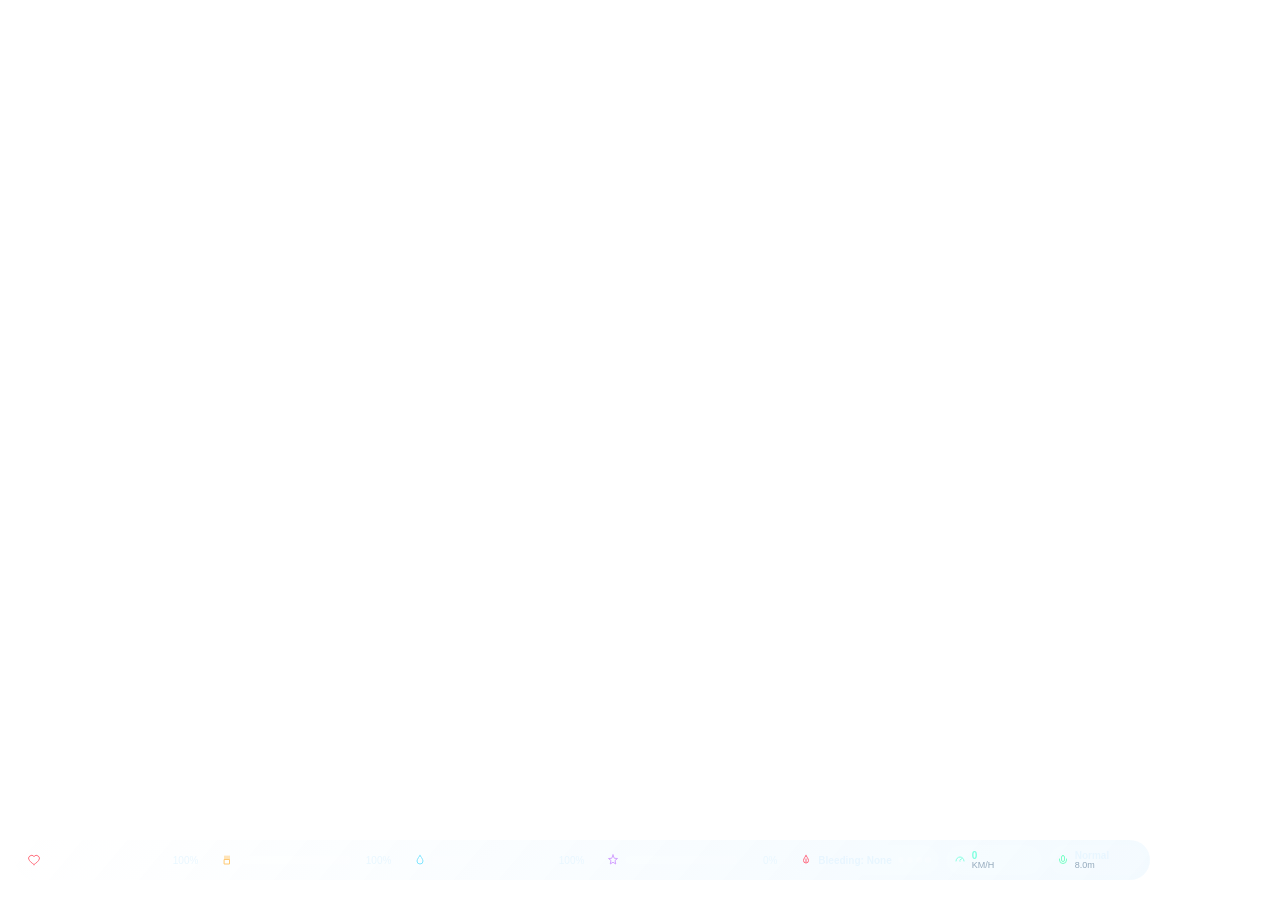
<file: qbx_hud/web/index.html>
<!DOCTYPE html>
<html lang="en">
<head>
    <meta charset="UTF-8" />
    <meta name="viewport" content="width=device-width, initial-scale=1.0" />
    <title>qbx_hud</title>
    <link rel="stylesheet" href="style.css" />
</head>
<body>
    <main id="hud" class="hud bottom-left">
        <section class="hud-strip" id="hudStrip">
            <article class="stat-chip" data-key="health">
                <img src="assets/icons/health.svg" alt="health" class="chip-icon" />
                <div class="chip-meter"><div class="chip-fill" id="bar-health"></div></div>
                <span id="value-health" class="chip-value">100%</span>
            </article>

            <article class="stat-chip" data-key="hunger">
                <img src="assets/icons/hunger.svg" alt="food" class="chip-icon" />
                <div class="chip-meter"><div class="chip-fill" id="bar-hunger"></div></div>
                <span id="value-hunger" class="chip-value">100%</span>
            </article>

            <article class="stat-chip" data-key="thirst">
                <img src="assets/icons/thirst.svg" alt="drink" class="chip-icon" />
                <div class="chip-meter"><div class="chip-fill" id="bar-thirst"></div></div>
                <span id="value-thirst" class="chip-value">100%</span>
            </article>

            <article class="stat-chip" data-key="stress">
                <img src="assets/icons/stress.svg" alt="stress" class="chip-icon" />
                <div class="chip-meter"><div class="chip-fill" id="bar-stress"></div></div>
                <span id="value-stress" class="chip-value">0%</span>
            </article>

            <article class="bleed-chip" id="bleedChip">
                <img src="assets/icons/bleeding.svg" alt="bleeding" class="chip-icon" />
                <span id="bleedText">Bleeding: None</span>
                <div class="bleed-dots" id="bleedDots"></div>
            </article>

            <article class="speed-chip" id="speedChip">
                <img src="assets/icons/speed.svg" alt="speed" class="chip-icon" />
                <div class="speed-meta">
                    <span id="speedValue">0</span>
                    <small id="speedUnit">KM/H</small>
                </div>
            </article>

            <article class="voice-chip" id="voiceChip">
                <img id="voiceIcon" src="assets/icons/voice-normal.svg" alt="voice" class="chip-icon" />
                <div class="voice-meta">
                    <span id="voiceLabel">Normal</span>
                    <small id="voiceRange">8.0m</small>
                </div>
            </article>
        </section>
    </main>

    <script src="script.js"></script>
</body>
</html>
</file>
<file: qbx_hud/web/style.css>
:root {
    --panel-opacity: 0.16;
    --panel-bg: rgba(180, 225, 255, var(--panel-opacity));
    --chip-bg: rgba(255, 255, 255, 0.045);
    --txt: #e8f6ff;
    --muted: #93a9bc;

    --health: #ff667a;
    --hunger: #ffbd73;
    --thirst: #78e7ff;
    --stress: #c88dff;
    --bleeding: #ff4d67;
    --speed: #7dffdf;

    --bar-width: 112px;
    --bar-height: 8px;
    --bar-gap: 7px;
    --anim: 160ms;
}

* { box-sizing: border-box; user-select: none; }

html, body {
    margin: 0;
    width: 100%;
    height: 100%;
    overflow: hidden;
    background: transparent;
    color: var(--txt);
    font-family: Inter, 'Segoe UI', sans-serif;
}

.hud {
    position: fixed;
    opacity: 1;
    transition: opacity 220ms ease;
}

.hud.bottom-left {
    left: 1.2vw;
    bottom: 2.2vh;
}

.hud.hidden,
.hud.paused {
    opacity: 0;
    pointer-events: none;
}

.hud-strip {
    display: flex;
    align-items: center;
    gap: var(--bar-gap);
    padding: 5px;
    border-radius: 999px;
    background: linear-gradient(130deg, rgba(255, 255, 255, 0.06), var(--panel-bg));
    backdrop-filter: blur(14px);
    -webkit-backdrop-filter: blur(14px);
}

.stat-chip,
.voice-chip,
.bleed-chip,
.speed-chip {
    display: flex;
    align-items: center;
    gap: 6px;
    min-height: 30px;
    padding: 4px 8px;
    border-radius: 999px;
    background: var(--chip-bg);
}

.chip-icon {
    width: 12px;
    height: 12px;
    opacity: 0.95;
}

.chip-meter {
    width: var(--bar-width);
    height: var(--bar-height);
    border-radius: 999px;
    background: rgba(255, 255, 255, 0.15);
    overflow: hidden;
}

.chip-fill {
    width: 0%;
    height: 100%;
    border-radius: inherit;
    transition: width var(--anim) ease, box-shadow var(--anim) ease;
    box-shadow: 0 0 8px currentColor;
}

#bar-health { background: linear-gradient(90deg, #ff93a2, var(--health)); color: var(--health); }
#bar-hunger { background: linear-gradient(90deg, #ffd9a8, var(--hunger)); color: var(--hunger); }
#bar-thirst { background: linear-gradient(90deg, #a9f1ff, var(--thirst)); color: var(--thirst); }
#bar-stress { background: linear-gradient(90deg, #ddb4ff, var(--stress)); color: var(--stress); }

.chip-value {
    width: 34px;
    text-align: right;
    font-size: 10px;
    color: rgba(232, 246, 255, 0.94);
}

.stat-chip.low {
    animation: dangerPulse 1.2s ease infinite;
}

.voice-chip,
.speed-chip {
    min-width: 96px;
}

.voice-meta,
.speed-meta {
    display: flex;
    flex-direction: column;
    line-height: 1.02;
}

#voiceLabel,
#speedValue {
    font-size: 10px;
    font-weight: 700;
}

#voiceRange,
#speedUnit {
    font-size: 9px;
    color: var(--muted);
}

.voice-chip.talking {
    animation: voicePulse 0.58s ease infinite;
}

.speed-chip.active {
    box-shadow: inset 0 0 0 1px rgba(125, 255, 223, 0.25);
}

#speedValue {
    color: var(--speed);
}

.bleed-chip {
    min-width: 132px;
}

#bleedText {
    font-size: 10px;
    font-weight: 600;
    color: var(--txt);
}

.bleed-dots {
    display: flex;
    gap: 3px;
}

.bleed-dots span {
    width: 6px;
    height: 6px;
    border-radius: 50%;
    background: rgba(255, 255, 255, 0.24);
    transition: background var(--anim) ease, box-shadow var(--anim) ease;
}

.bleed-dots span.active {
    background: var(--bleeding);
    box-shadow: 0 0 7px rgba(255, 77, 103, 0.78);
}

.bleed-chip.active {
    animation: dangerPulse 0.9s ease infinite;
}

@keyframes dangerPulse {
    0%, 100% { transform: translateY(0); }
    50% { transform: translateY(-1px); }
}

@keyframes voicePulse {
    0%, 100% { box-shadow: inset 0 0 0 1px rgba(116, 255, 196, 0.18); }
    50% { box-shadow: inset 0 0 0 1px rgba(116, 255, 196, 0.38); }
}
</file>
